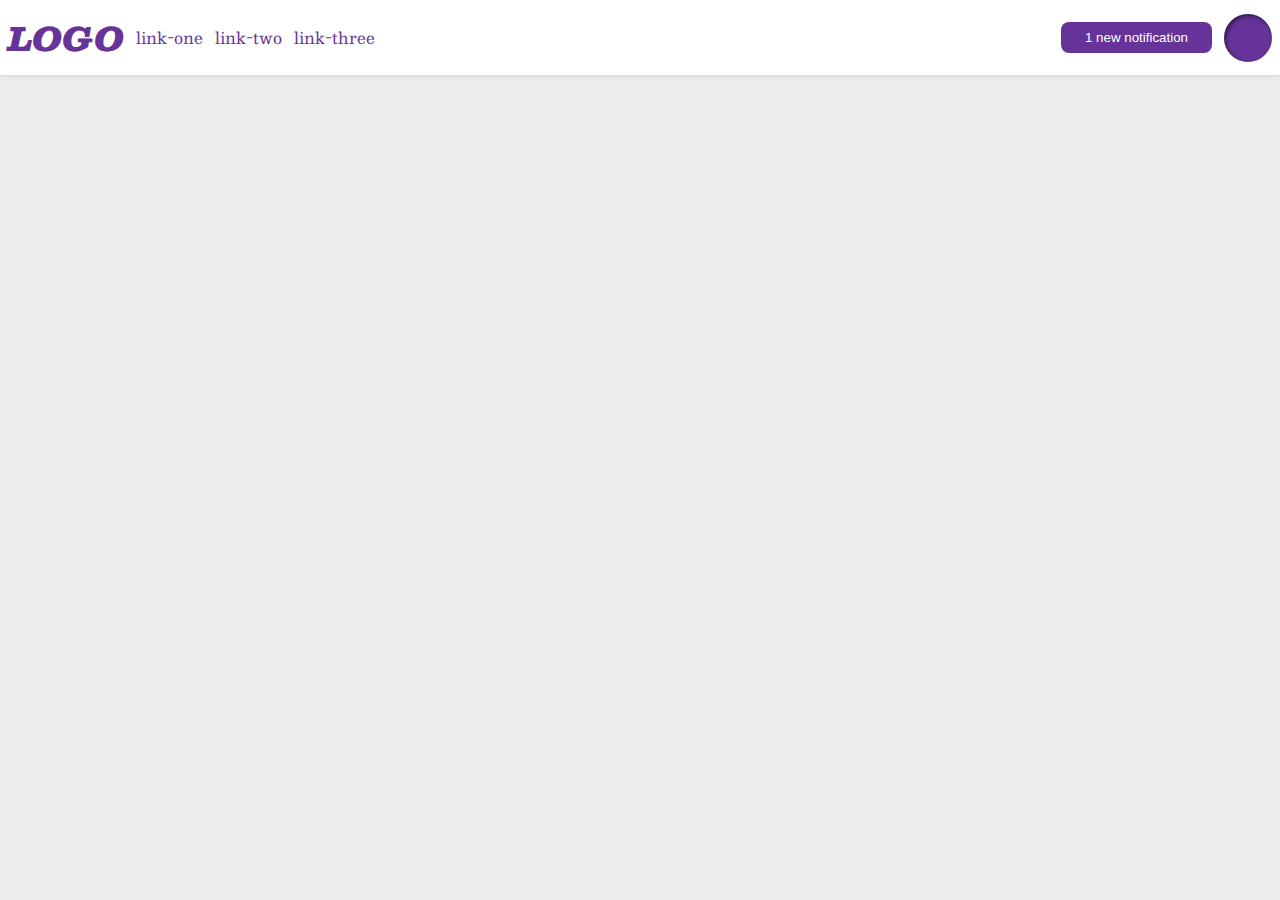
<file: foundations/flex/03-flex-header-2/index.html>
<!DOCTYPE html>
<html lang="en">

<head>
  <meta charset="UTF-8">
  <meta http-equiv="X-UA-Compatible" content="IE=edge">
  <meta name="viewport" content="width=device-width, initial-scale=1.0">
  <title>Flex Header 2</title>
  <link rel="stylesheet" href="style.css">
</head>

<body>

  <div class="header">

    <div class="logo">
      LOGO
    </div>

    <ul class="links">
      <li><a href="https://google.com">link-one</a></li>
      <li><a href="https://google.com">link-two</a></li>
      <li><a href="https://google.com">link-three</a></li>
    </ul>

    <div class="right-side">
      <button class="notifications">
        1 new notification
      </button>
      <div class="profile-image"></div>
    </div>
  </div>

</body>

</html>
</file>
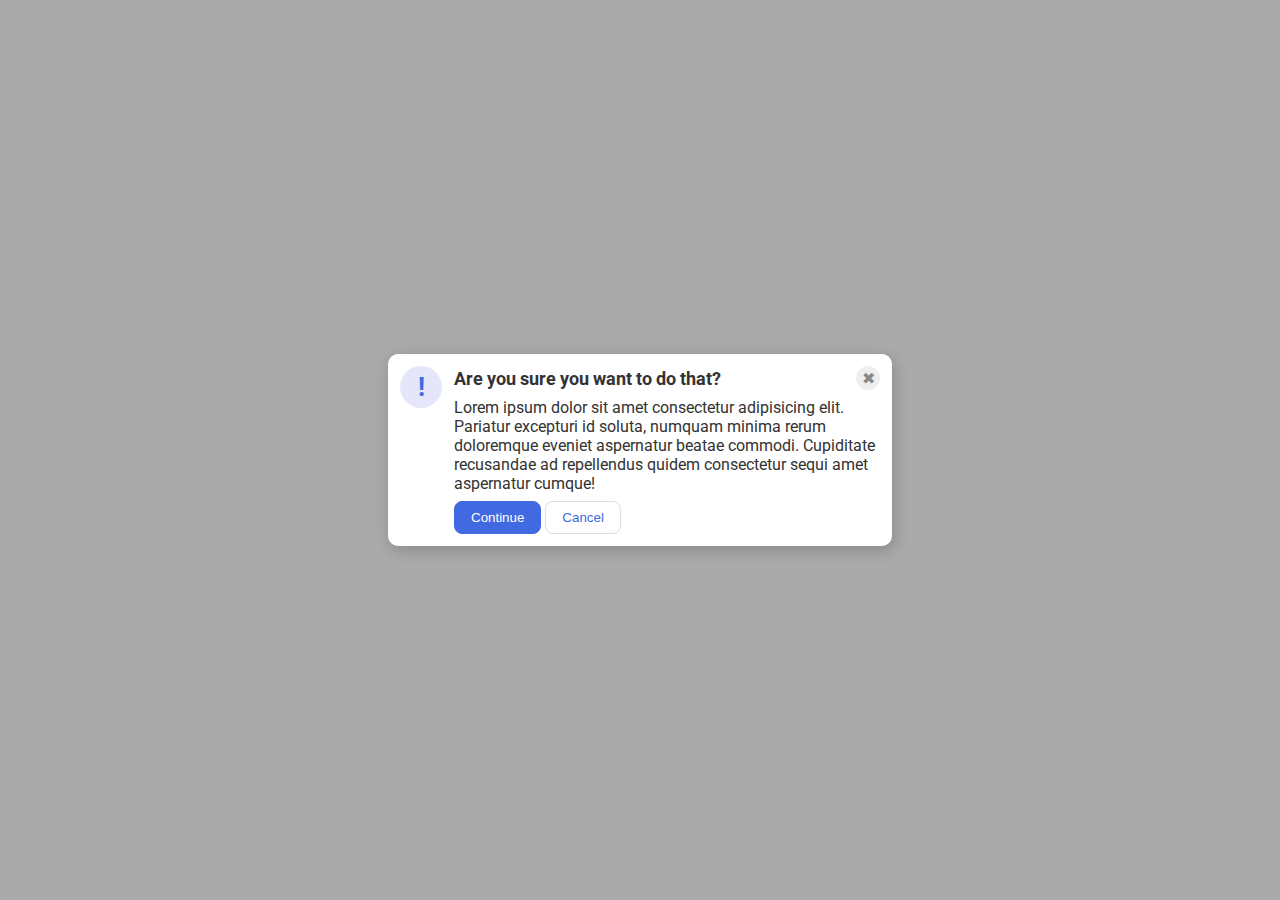
<file: foundations/flex/05-flex-modal/index.html>
<!DOCTYPE html>
<html lang="en">

<head>
  <meta charset="UTF-8">
  <meta http-equiv="X-UA-Compatible" content="IE=edge">
  <meta name="viewport" content="width=device-width, initial-scale=1.0">
  <link rel="stylesheet" href="style.css">
  <title>Modal</title>
</head>

<body>
  <div class="modal">

    <div class="icon">!</div>

    <div class="group">
      <div class="header">Are you sure you want to do that?
        <button class="close-button">✖</button>
      </div>
      <div class="text">Lorem ipsum dolor sit amet consectetur adipisicing elit. Pariatur excepturi id soluta, numquam
        minima rerum doloremque eveniet aspernatur beatae commodi. Cupiditate recusandae ad repellendus quidem
        consectetur
        sequi amet aspernatur cumque!</div>

      <div class="buttons">
        <button class="continue">Continue</button>
        <button class="cancel">Cancel</button>
      </div>

    </div>

  </div>
</body>

</html>
</file>
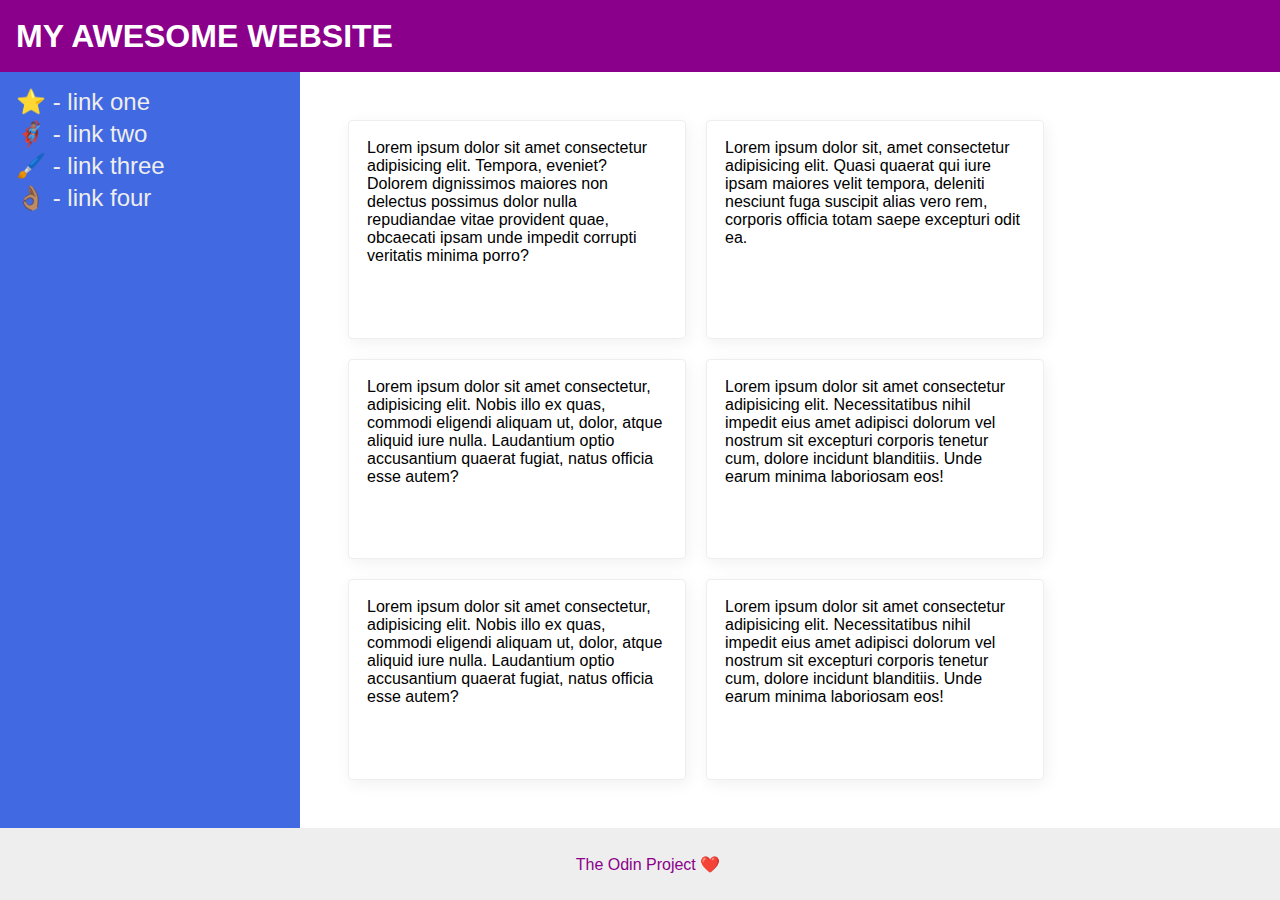
<file: foundations/flex/07-flex-layout-2/index.html>
<!DOCTYPE html>
<html lang="en">

<head>
  <meta charset="UTF-8">
  <meta http-equiv="X-UA-Compatible" content="IE=edge">
  <meta name="viewport" content="width=device-width, initial-scale=1.0">
  <title>The Holy Grail</title>
  <link rel="stylesheet" href="style.css">
</head>

<body>

  <div class="header">
    MY AWESOME WEBSITE
  </div>

  <div class="middle">

    <div class="sidebar">
      <ul>
        <li><a href="#">⭐ - link one</a></li>
        <li><a href="#">🦸🏽‍♂️ - link two</a></li>
        <li><a href="#">🖌️ - link three</a></li>
        <li><a href="#">👌🏽 - link four</a></li>
      </ul>
    </div>
    <div class="content">
      <div class="card">Lorem ipsum dolor sit amet consectetur adipisicing elit. Tempora, eveniet? Dolorem dignissimos
        maiores non delectus possimus dolor nulla repudiandae vitae provident quae, obcaecati ipsam unde impedit
        corrupti
        veritatis minima porro?</div>
      <div class="card">Lorem ipsum dolor sit, amet consectetur adipisicing elit. Quasi quaerat qui iure ipsam maiores
        velit tempora, deleniti nesciunt fuga suscipit alias vero rem, corporis officia totam saepe excepturi odit ea.
      </div>
      <div class="card">Lorem ipsum dolor sit amet consectetur, adipisicing elit. Nobis illo ex quas, commodi eligendi
        aliquam ut, dolor, atque aliquid iure nulla. Laudantium optio accusantium quaerat fugiat, natus officia esse
        autem?</div>
      <div class="card">Lorem ipsum dolor sit amet consectetur adipisicing elit. Necessitatibus nihil impedit eius amet
        adipisci dolorum vel nostrum sit excepturi corporis tenetur cum, dolore incidunt blanditiis. Unde earum minima
        laboriosam eos!</div>
      <div class="card">Lorem ipsum dolor sit amet consectetur, adipisicing elit. Nobis illo ex quas, commodi eligendi
        aliquam ut, dolor, atque aliquid iure nulla. Laudantium optio accusantium quaerat fugiat, natus officia esse
        autem?</div>
      <div class="card">Lorem ipsum dolor sit amet consectetur adipisicing elit. Necessitatibus nihil impedit eius amet
        adipisci dolorum vel nostrum sit excepturi corporis tenetur cum, dolore incidunt blanditiis. Unde earum minima
        laboriosam eos!</div>
    </div>
  </div>

  <div class="footer">
    The Odin Project ❤️
  </div>
</body>

</html>
</file>
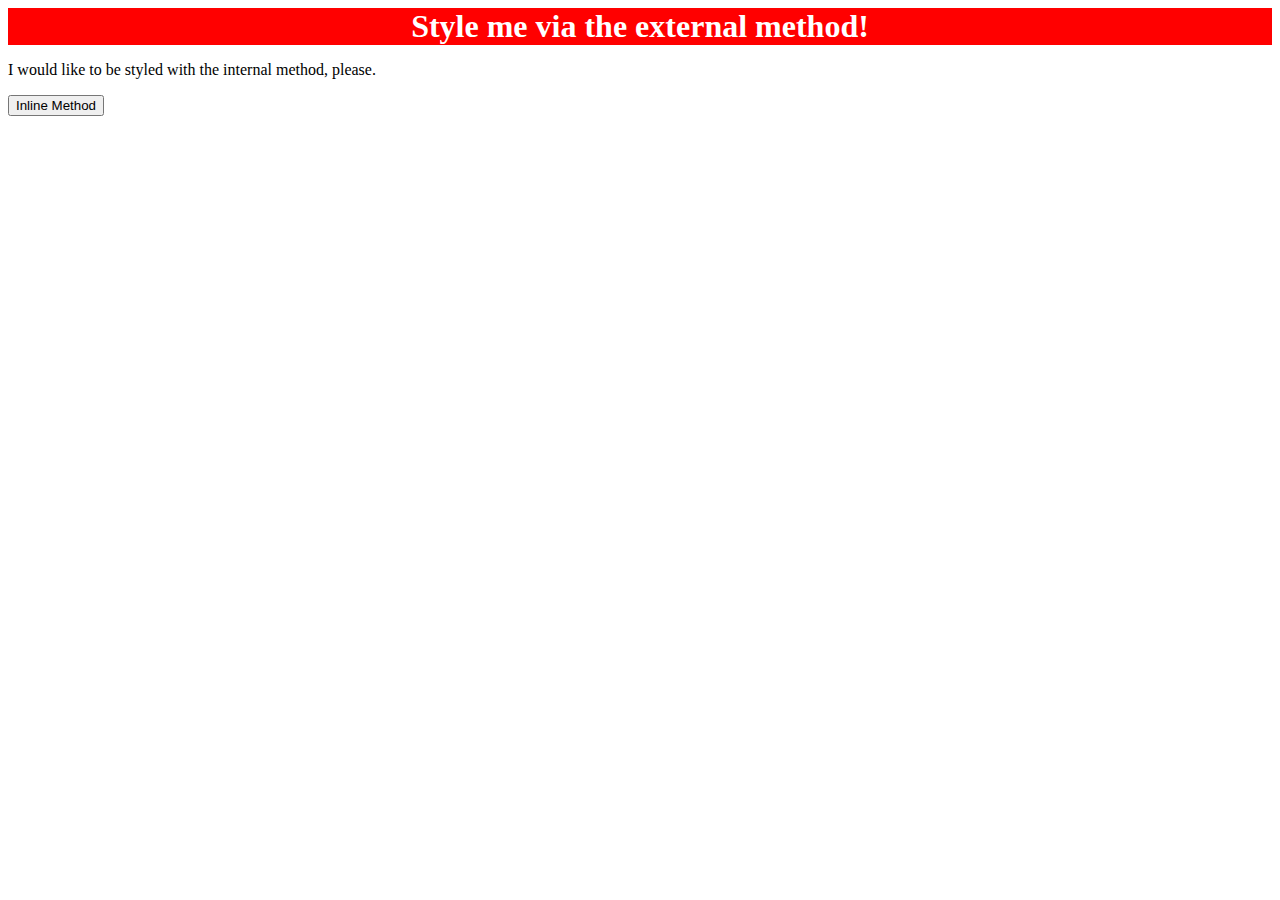
<file: foundations/intro-to-css/01-css-methods/index.html>
<!DOCTYPE html>
<html lang="en">

<head>
  <meta charset="UTF-8">
  <meta http-equiv="X-UA-Compatible" content="IE=edge">
  <meta name="viewport" content="width=device-width, initial-scale=1.0">
  <title>Methods for Adding CSS</title>
  <link rel="stylesheet" href="style.css">
</head>

<body>
  <div>Style me via the external method!</div>
  <p>I would like to be styled with the internal method, please.</p>
  <button>Inline Method</button>
</body>

</html>
</file>
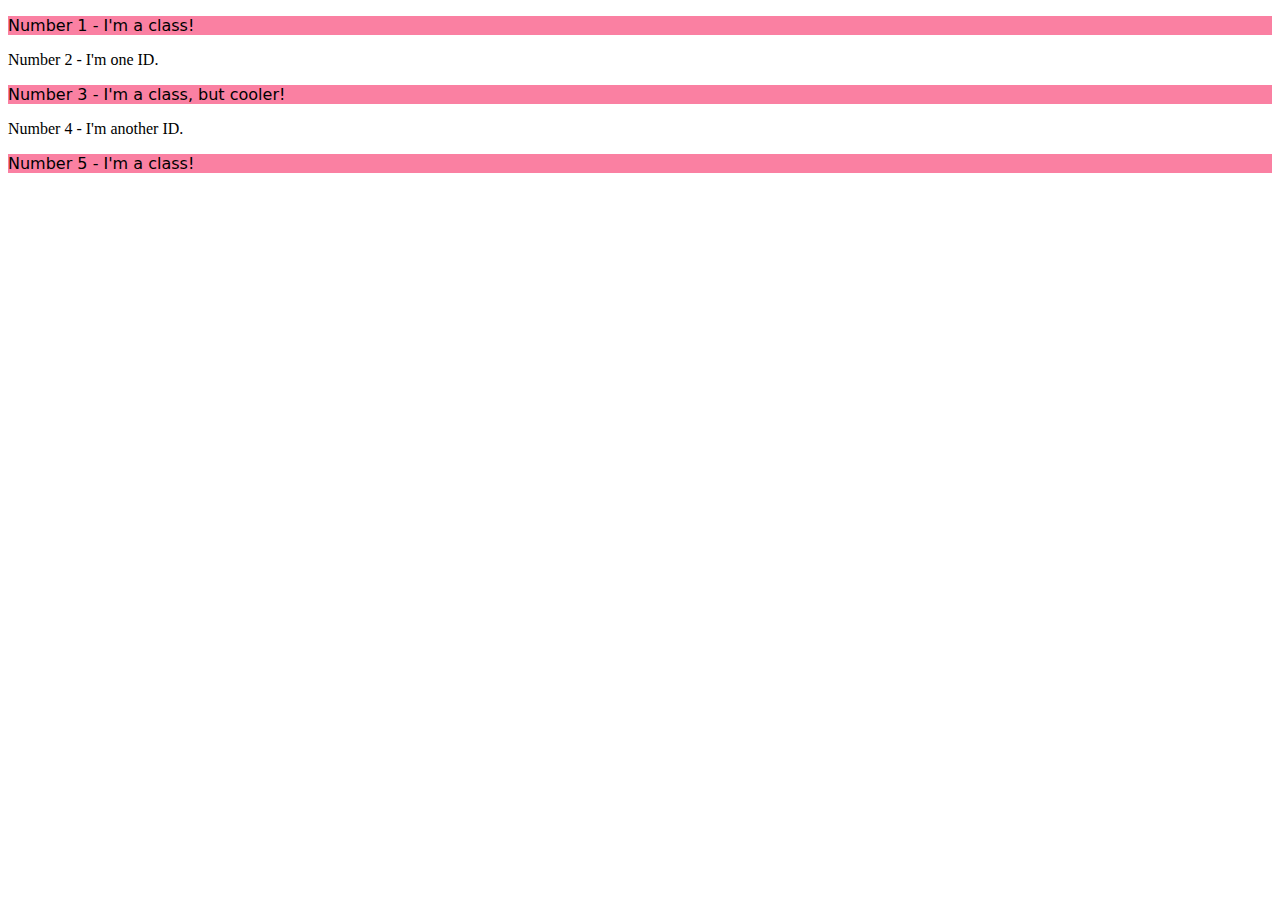
<file: foundations/intro-to-css/02-class-id-selectors/index.html>
<!DOCTYPE html>
<html lang="en">

<head>
  <meta charset="UTF-8">
  <meta http-equiv="X-UA-Compatible" content="IE=edge">
  <meta name="viewport" content="width=device-width, initial-scale=1.0">
  <title>Class and ID Selectors</title>
  <link rel="stylesheet" href="style.css">
</head>

<body>
  <p class="odd">Number 1 - I'm a class!</p>
  <div id="second">Number 2 - I'm one ID.</div>
  <p class="odd" id="third">Number 3 - I'm a class, but cooler!</p>
  <div id="forth">Number 4 - I'm another ID.</div>
  <p class="odd">Number 5 - I'm a class!</p>
</body>

</html>
</file>
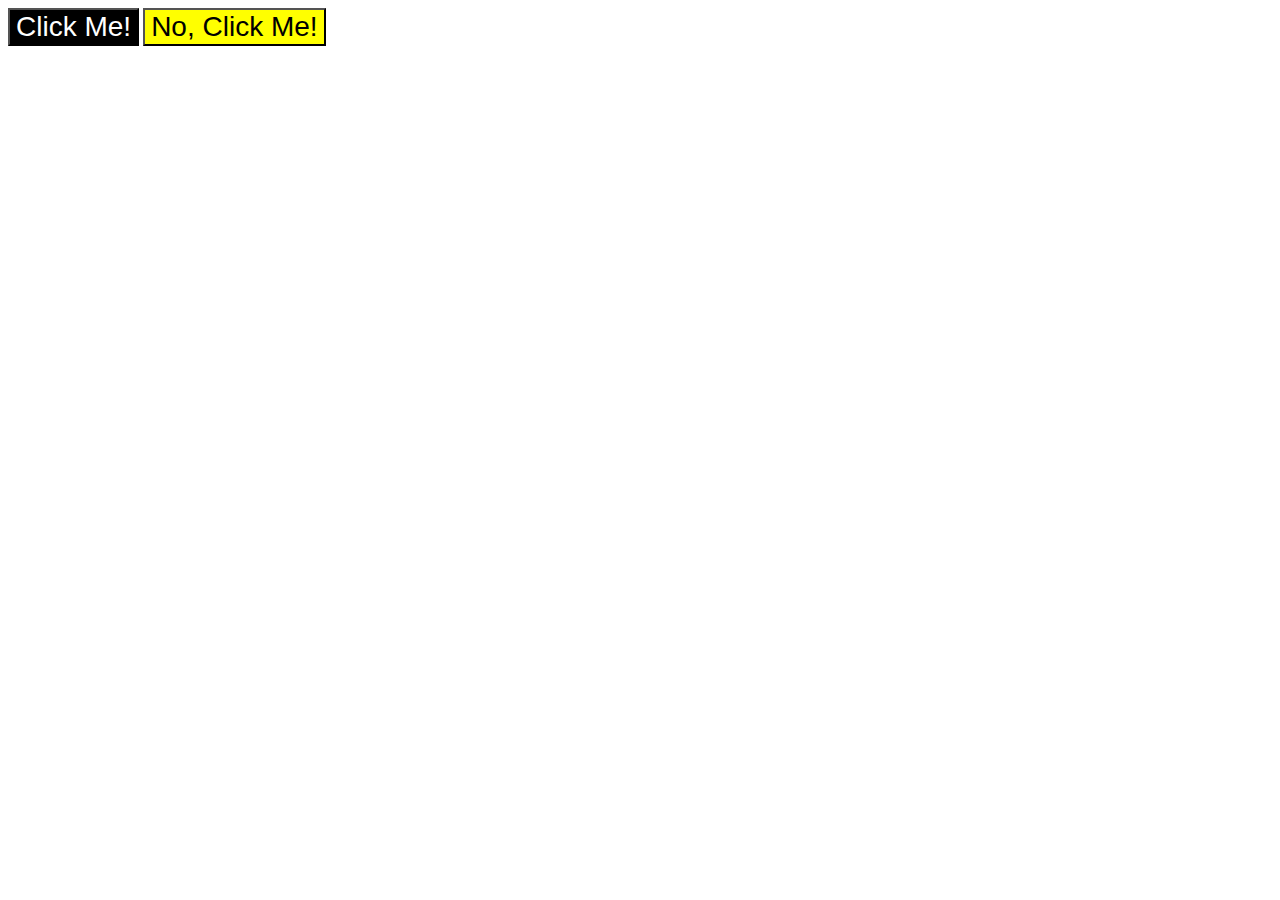
<file: foundations/intro-to-css/03-grouping-selectors/index.html>
<!DOCTYPE html>
<html lang="en">

<head>
  <meta charset="UTF-8">
  <meta http-equiv="X-UA-Compatible" content="IE=edge">
  <meta name="viewport" content="width=device-width, initial-scale=1.0">
  <title>Grouping Selectors</title>
  <link rel="stylesheet" href="style.css">
</head>

<body>
  <button class="first">Click Me!</button>
  <button class="second">No, Click Me!</button>
</body>

</html>
</file>
<file: foundations/flex/03-flex-header-2/style.css>
/* this is some magical font-importing.  
you'll learn about it later. */
@import url('https://fonts.googleapis.com/css2?family=Besley:ital,wght@0,400;1,900&display=swap');

body {
  margin: 0;
  background: #eee;
  font-family: Besley, serif;
}

.header {
  background: white;
  border-bottom: 1px solid #ddd;
  box-shadow: 0 0 8px rgba(0, 0, 0, .1);
  display: flex;
  align-items: center;
  gap: 12px;
  padding: 8px;
}

.profile-image {
  background: rebeccapurple;
  box-shadow: inset 2px 2px 4px rgba(0, 0, 0, .5);
  border-radius: 50%;
  width: 48px;
  height: 48px;
}

.logo {
  color: rebeccapurple;
  font-size: 32px;
  font-weight: 900;
  font-style: italic;
}

button {
  border: none;
  border-radius: 8px;
  background: rebeccapurple;
  color: white;
  padding: 8px 24px;
}

a {
  /* this removes the line under our links */
  text-decoration: none;
  color: rebeccapurple;
}

ul {
  list-style-type: none;
  display: flex;
  padding: 0;
  gap: 12px;
}

.right-side {
  margin-left: auto;
  display: flex;
  gap: 12px;
  flex-shrink: 0;
  align-items: center;
}
</file>
<file: foundations/flex/05-flex-modal/style.css>
@import url('https://fonts.googleapis.com/css2?family=Roboto:wght@400;700&display=swap');

html,
body {
  height: 100%;
}

body {
  font-family: Roboto, sans-serif;
  margin: 0;
  background: #aaa;
  color: #333;
  /* I'll give you this one for free lol */
  display: flex;
  align-items: center;
  justify-content: center;
}

.modal {
  background: white;
  width: 480px;
  border-radius: 10px;
  box-shadow: 2px 4px 16px rgba(0, 0, 0, .2);

  display: flex;
  padding: 12px;
  gap: 12px;
}

.icon {
  color: royalblue;
  font-size: 26px;
  font-weight: 700;
  background: lavender;
  width: 42px;
  height: 42px;
  border-radius: 50%;
  display: flex;
  align-items: center;
  justify-content: center;

  flex-shrink: 0;

}

.close-button {
  background: #eee;
  border-radius: 50%;
  color: #888;
  font-weight: 400;
  font-size: 16px;
  height: 24px;
  width: 24px;
  display: flex;
  align-items: center;
  justify-content: center;
  border: 1px solid #eee;
  padding: 0;
}

button {
  cursor: pointer;
  padding: 8px 16px;
  border-radius: 8px;
}

button.continue {
  background: royalblue;
  border: 1px solid royalblue;
  color: white;
}

button.cancel {
  background: white;
  border: 1px solid #ddd;
  color: royalblue;
}

.header {
  display: flex;
  align-items: center;
  justify-content: space-between;
  font-weight: bolder;
  font-size: 18px;
}

.group {
  display: flex;
  flex-direction: column;
  gap: 8px;
}
</file>
<file: foundations/flex/07-flex-layout-2/style.css>
body {
  font-family: -apple-system, BlinkMacSystemFont, 'Segoe UI', Roboto, Oxygen, Ubuntu, Cantarell, 'Open Sans', 'Helvetica Neue', sans-serif;
  margin: 0;
  min-height: 100vh;

  display: flex;
  flex-direction: column;
}

.header {
  height: 72px;
  background: darkmagenta;
  color: white;
  font-size: 32px;
  font-weight: 900;
  padding-left: 16px;
  align-content: center;

}

.footer {
  height: 72px;
  background: #eee;
  color: darkmagenta;
  align-content: center;
  padding-left: 16px;
  text-align: center;
}

.sidebar {
  width: 300px;
  background: royalblue;
  box-sizing: border-box;
  flex-shrink: 0;
  font-size: 24px;
  padding: 16px;

}

.middle {
  display: flex;
  flex: 1;
}

.content {
  display: flex;
  padding: 48px;
  flex-wrap: wrap;
  gap: 20px;
  flex-basis: 1200px;
}

.card {
  border: 1px solid #eee;
  box-shadow: 2px 4px 16px rgba(0, 0, 0, .06);
  border-radius: 4px;
  padding: 18px;

  width: 300px;
  flex-grow: 0;
}

ul {
  list-style-type: none;
  padding: 0;
  margin: 0px;
}

li {
  margin-bottom: 4px;
}

a {
  color: #eee;
  text-decoration: none;
}
</file>
<file: foundations/intro-to-css/01-css-methods/style.css>
div {
    color: white;
    background-color: red;
    text-align: center;
    font-size: 32px;
    font-weight: bold;
}
</file>
<file: foundations/intro-to-css/02-class-id-selectors/style.css>
/* Add CSS Styling */

.odd,
.third {
    background-color: rgb(250, 128, 162);
    font-family: Verdana, "DejaVu Sans", sans-serif;
}

.third {
    font-size: 24px;
}
</file>
<file: foundations/intro-to-css/03-grouping-selectors/style.css>
/* Add CSS Styling */

.first {
    background-color: black;
    color: white;
}

.second {
    background-color: yellow;
}

.first,
.second {
    font-size: 28px;
    font-family: Helvetica, "Times New Roman", sans-serif;
}
</file>
